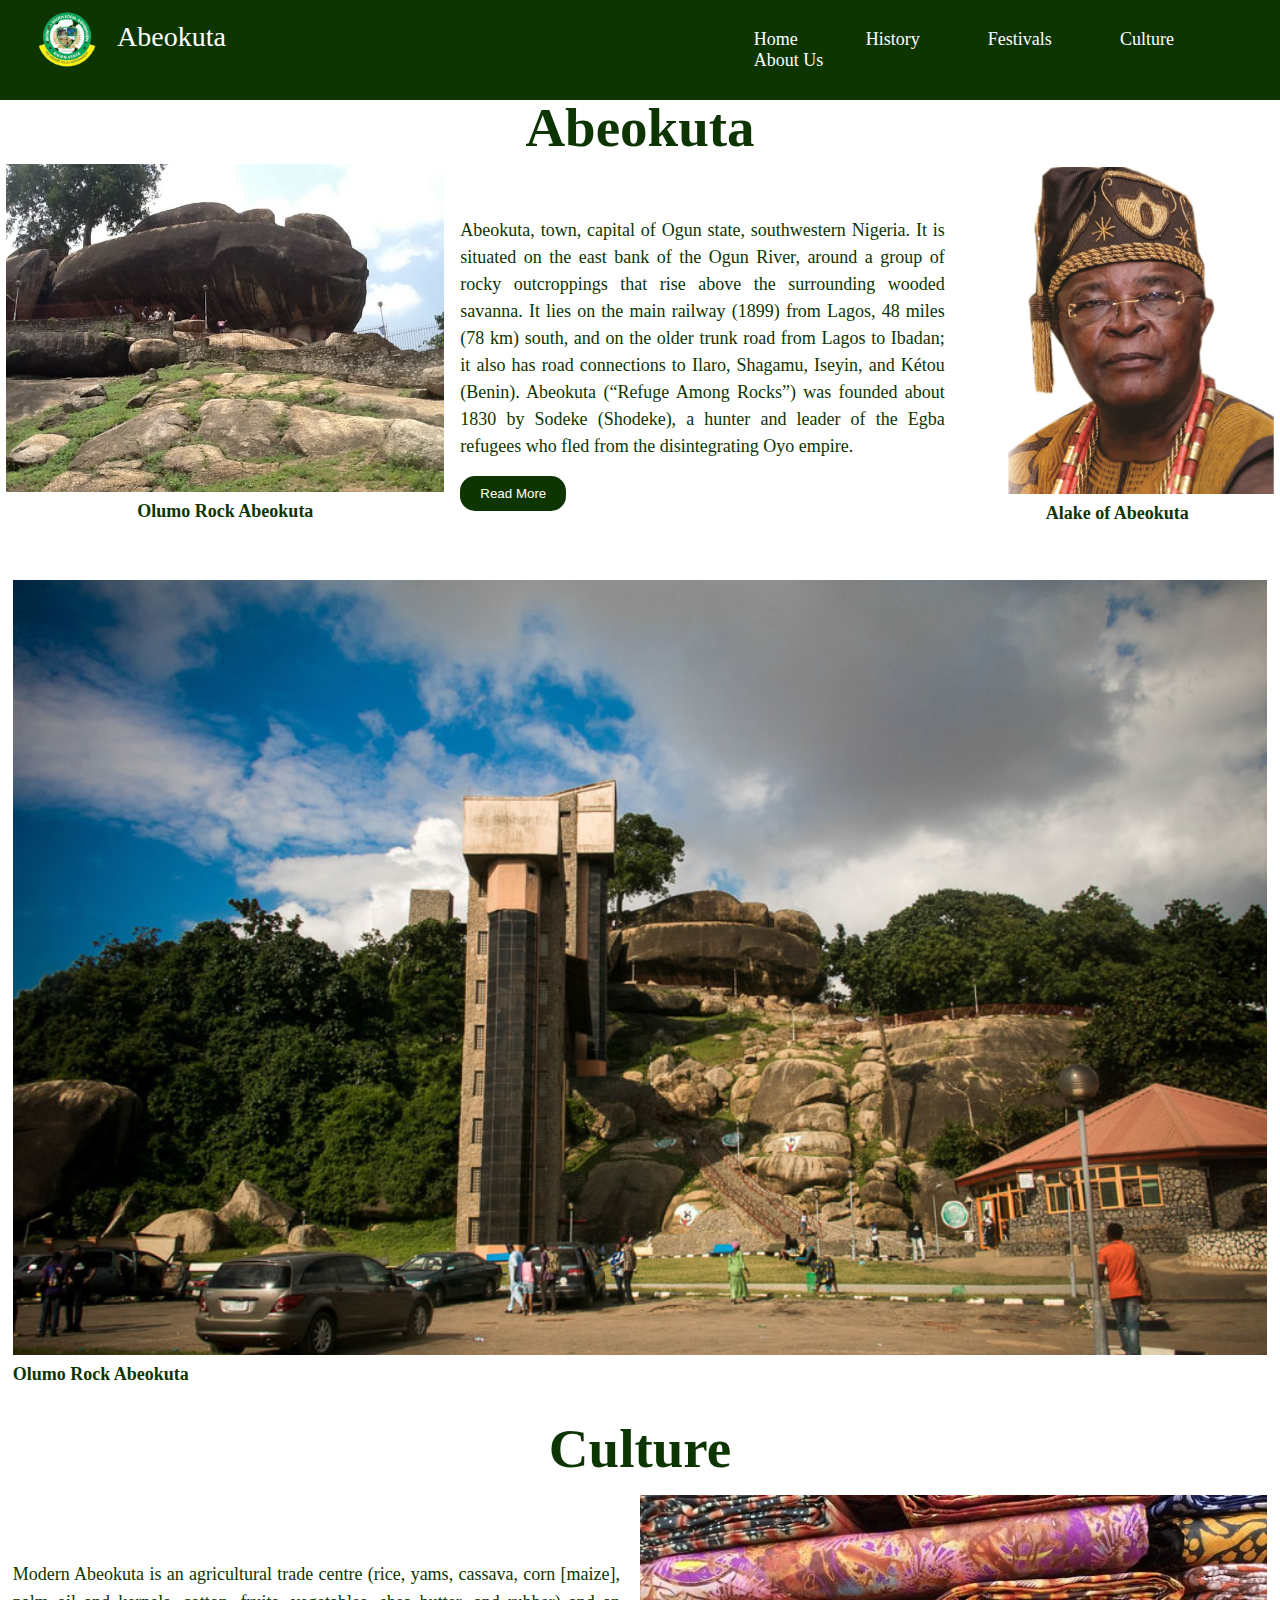
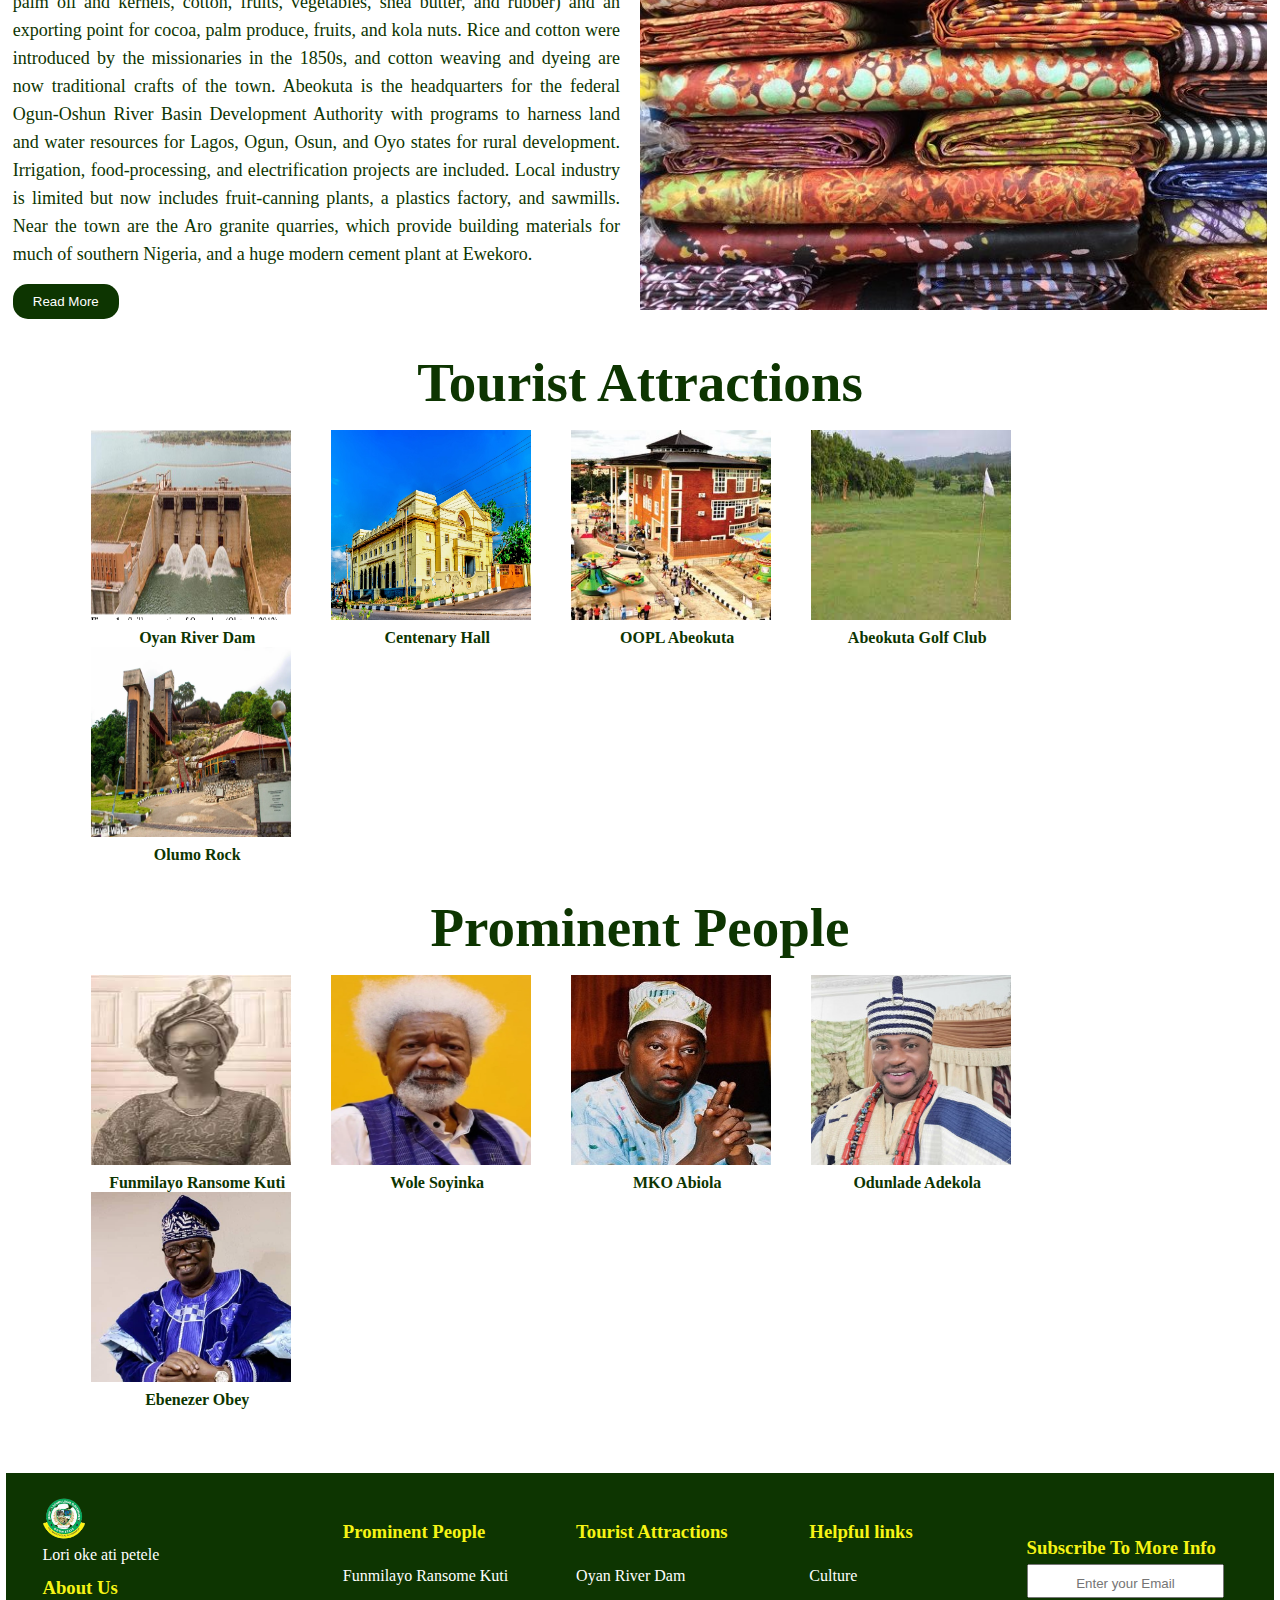
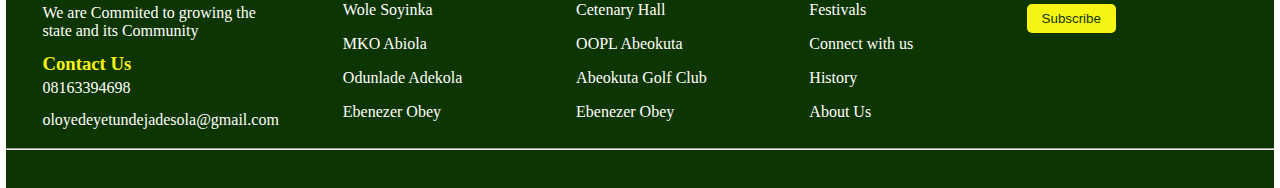
<file: index.html>
<!DOCTYPE html>
<html lang="en">
  <head>
    <meta charset="UTF-8" />
    <meta http-equiv="X-UA-Compatible" content="IE=edge" />
    <meta name="viewport" content="width=device-width, initial-scale=1.0" />
    <title>Abeokuta</title>
    <link rel="stylesheet" href="css/style.css" />
  </head>
  <body>
    <div class="container">
      <div class="header-cont">
        <section class="header">
          <div class="logo-cont">
            <img src="/Images/logo.png" alt="" class="logo" width="40%" />
          </div>
          <div class="logo-name-cont">
            <span class="logo-name">Abeokuta</span>
          </div>
          <div class="menu">
            <a href="#" class="nav-link">Home</a>
            <a href="./history.html" class="nav-link">History</a>
            <a href="./festivals.html" class="nav-link">Festivals</a>
            <a href="./culture.html" class="nav-link">Culture</a>
            <a href="./about.html" class="nav-link">About Us</a>
          </div>
        </section>
      </div>

      <div class="abk-text-cont"><p class="abk-text">Abeokuta</p></div>

      <section class="about-abk-img">
        <div class="img1-cont">
          <img src="./Images/olumo.jpg" alt="" class="img2" width="100%" />
          <p class="caption-text">Olumo Rock Abeokuta</p>
        </div>
        <div class="abt-abk-text">
          <p class="abt-abk">
            Abeokuta, town, capital of Ogun state, southwestern Nigeria. It is
            situated on the east bank of the Ogun River, around a group of rocky
            outcroppings that rise above the surrounding wooded savanna. It lies
            on the main railway (1899) from Lagos, 48 miles (78 km) south, and
            on the older trunk road from Lagos to Ibadan; it also has road
            connections to Ilaro, Shagamu, Iseyin, and Kétou (Benin). Abeokuta
            (“Refuge Among Rocks”) was founded about 1830 by Sodeke (Shodeke), a
            hunter and leader of the Egba refugees who fled from the
            disintegrating Oyo empire.
            <a href="./history.html"><button class="abk-btn">Read More</button></a>
          </p>
        </div>
        <div class="oba-img-cont">
          <img
            src="./Images/ALAKE-Of-Egbaland-1.jpg"
            alt=""
            class="oba-img"
            width="100%"
          />
          <p class="caption-text">Alake of Abeokuta</p>
        </div>
      </section>

      <section class="slider">
        <div class="img2-cont">
          <img src="/Images/olumo-rock-abeokuta.jpg" alt="" class="img2" />
          <p id="caption-text">Olumo Rock Abeokuta</p>
        </div>
      </section>

      <div class="heading">Culture</div>

      <section class="culture">
        <p class="culture-txt">
          Modern Abeokuta is an agricultural trade centre (rice, yams, cassava,
          corn [maize], palm oil and kernels, cotton, fruits, vegetables, shea
          butter, and rubber) and an exporting point for cocoa, palm produce,
          fruits, and kola nuts. Rice and cotton were introduced by the
          missionaries in the 1850s, and cotton weaving and dyeing are now
          traditional crafts of the town. Abeokuta is the headquarters for the
          federal Ogun-Oshun River Basin Development Authority with programs to
          harness land and water resources for Lagos, Ogun, Osun, and Oyo states
          for rural development. Irrigation, food-processing, and
          electrification projects are included. Local industry is limited but
          now includes fruit-canning plants, a plastics factory, and sawmills.
          Near the town are the Aro granite quarries, which provide building
          materials for much of southern Nigeria, and a huge modern cement plant
          at Ewekoro. <a href="./culture.html"><button class="abk-btn">Read More</button></a>
        </p>
        <div class="img3-cont">
          <img src="/Images/adire-650x430.jpg" alt="" class="img3" />
        </div>
      </section>

      <div class="heading">Tourist Attractions</div>

      <section class="tourist-attraction">
        <a href="#" class="l">
          <div class="img4">
            <span class="caption-fade">Oyan River Dam</span>
            <img
              src="/Images/3-Figure1-2.png"
              alt="oyan dam"
              width="200px"
              height="190px"
            />
            <span class="caption">Oyan River Dam</span>
          </div>
        </a>

        <a href="#"
          ><div class="img4">
            <span class="caption-fade">Centenary Hall</span>
            <img
              src="/Images/Centenary-Hall-visitnigerianow-1.jpg"
              alt="Centenary-Hall-"
              width="200px"
              height="190px"
            />
            <span class="caption">Centenary Hall</span>
          </div></a
        >
        <a href="#">
          <div class="img4">
            <span class="caption-fade">OOPL Abeokuta</span>
            <img
              src="/Images/OOPL-Rounders-Spot3-300x300.jpg"
              alt="OOPL"
              width="200px"
              height="190px"
            />
            <span class="caption">OOPL Abeokuta</span>
          </div>
        </a>
        <a href="#">
          <div class="img4">
            <span class="caption-fade">Abeokuta Golf Club</span>
            <img
              src="/Images/download (1).jpg"
              alt="golf club"
              width="200px"
              height="190px"
            />
            <span class="caption">Abeokuta Golf Club</span>
          </div>
        </a>
        <a href="#">
          <div class="img4">
            <span class="caption-fade">Olumo Rock</span>
            <img
              src="/Images/abk-10.jpg"
              alt="olumo-rock-abeokuta"
              width="200px"
              height="190px"
            />
            <span class="caption">Olumo Rock</span>
          </div>
        </a>
      </section>

      <div class="heading">Prominent People</div>

      <section class="prominent-people">
        <a href="#">
          <div class="img5">
            <span class="caption-fade">Funmilayo Ransome Kuti</span>
            <img
              src="/Images/funmilayo.jpg"
              alt="funmilayo"
              width="200px"
              height="190px"
            />
            <span class="caption">Funmilayo Ransome Kuti</span>
          </div>
        </a>
        <a href="#">
          <div class="img5">
            <span class="caption-fade">Wole Soyinka</span>
            <img
              src="/Images/wolesoyinka.jpg"
              alt="wole soyinka"
              width="200px"
              height="190px"
            />
            <span class="caption">Wole Soyinka</span>
          </div>
        </a>
        <a href="#">
          <div class="img5">
            <span class="caption-fade">MKO Abiola</span>
            <img
              src="/Images/mko.jpg"
              alt="mko abiola"
              width="200px"
              height="190px"
            />
            <span class="caption">MKO Abiola</span>
          </div>
        </a>
        <a href="#">
          <div class="img5">
            <span class="caption-fade">Odunlade Adekola</span>
            <img
              src="/Images/odunlade.jpg"
              alt="odunlade"
              width="200px"
              height="190px"
            />
            <span class="caption">Odunlade Adekola</span>
          </div>
        </a>
        <a href="#">
          <div class="img5">
            <span class="caption-fade">Ebenezer Obey</span>
            <img
              src="/Images/obey.jpg"
              alt="obey"
              width="200px"
              height="190px"
            />
            <span class="caption">Ebenezer Obey</span>
          </div>
        </a>
      </section>

      <section class="footer">
        <div class="footer-cont">
          <div class="section-1">
            <div class="footer-logo">
              <img src="./Images/logo.png" alt="abk-logo" width="100%" />
            </div>
            <p class="tagline">Lori oke ati petele</p>
            <div class="about-us-cont">
              <h3>About Us</h3>
              <p class="about-us-text">
                We are Commited to growing the state and its Community
              </p>
            </div>
            <div class="contact-us">
              <h3>Contact Us</h3>
              <p class="number">08163394698</p>
              <p class="email">oloyedeyetundejadesola@gmail.com</p>
            </div>
          </div>
          <div class="section-2">
            <h3>Prominent People</h3>
            <ul class="link-wrap">
              <li><a href="#">Funmilayo Ransome Kuti</a></li>
              <li><a href="#">Wole Soyinka</a></li>
              <li><a href="#">MKO Abiola</a></li>
              <li><a href="#">Odunlade Adekola</a></li>
              <li><a href="#">Ebenezer Obey</a></li>
            </ul>
          </div>
          <div class="section-3">
            <h3>Tourist Attractions</h3>
            <ul>
              <li><a href="#">Oyan River Dam</a></li>
              <li><a href="#">Cetenary Hall</a></li>
              <li><a href="#">OOPL Abeokuta</a></li>
              <li><a href="#">Abeokuta Golf Club</a></li>
              <li><a href="#">Ebenezer Obey</a></li>
            </ul>
          </div>
          <div class="section-4">
            <h3>Helpful links</h3>
            <ul>
              <li><a href="./culture.html">Culture</a></li>
              <li><a href="./festivals.html">Festivals</a></li>
              <li><a href="#">Connect with us</a></li>
              <li><a href="./history.html">History</a></li>
              <li><a href="./about.html">About Us</a></li>
            </ul>
          </div>
          <div class="section-5">
            <h3>Subscribe To More Info</h3>
            <input type="email" placeholder="Enter your Email" class="email" />
            <button class="subscribe-btn">Subscribe</button>
          </div>
        </div>
        <hr class="divider" />
      </section>
    </div>
  </body>
</html>
</file>
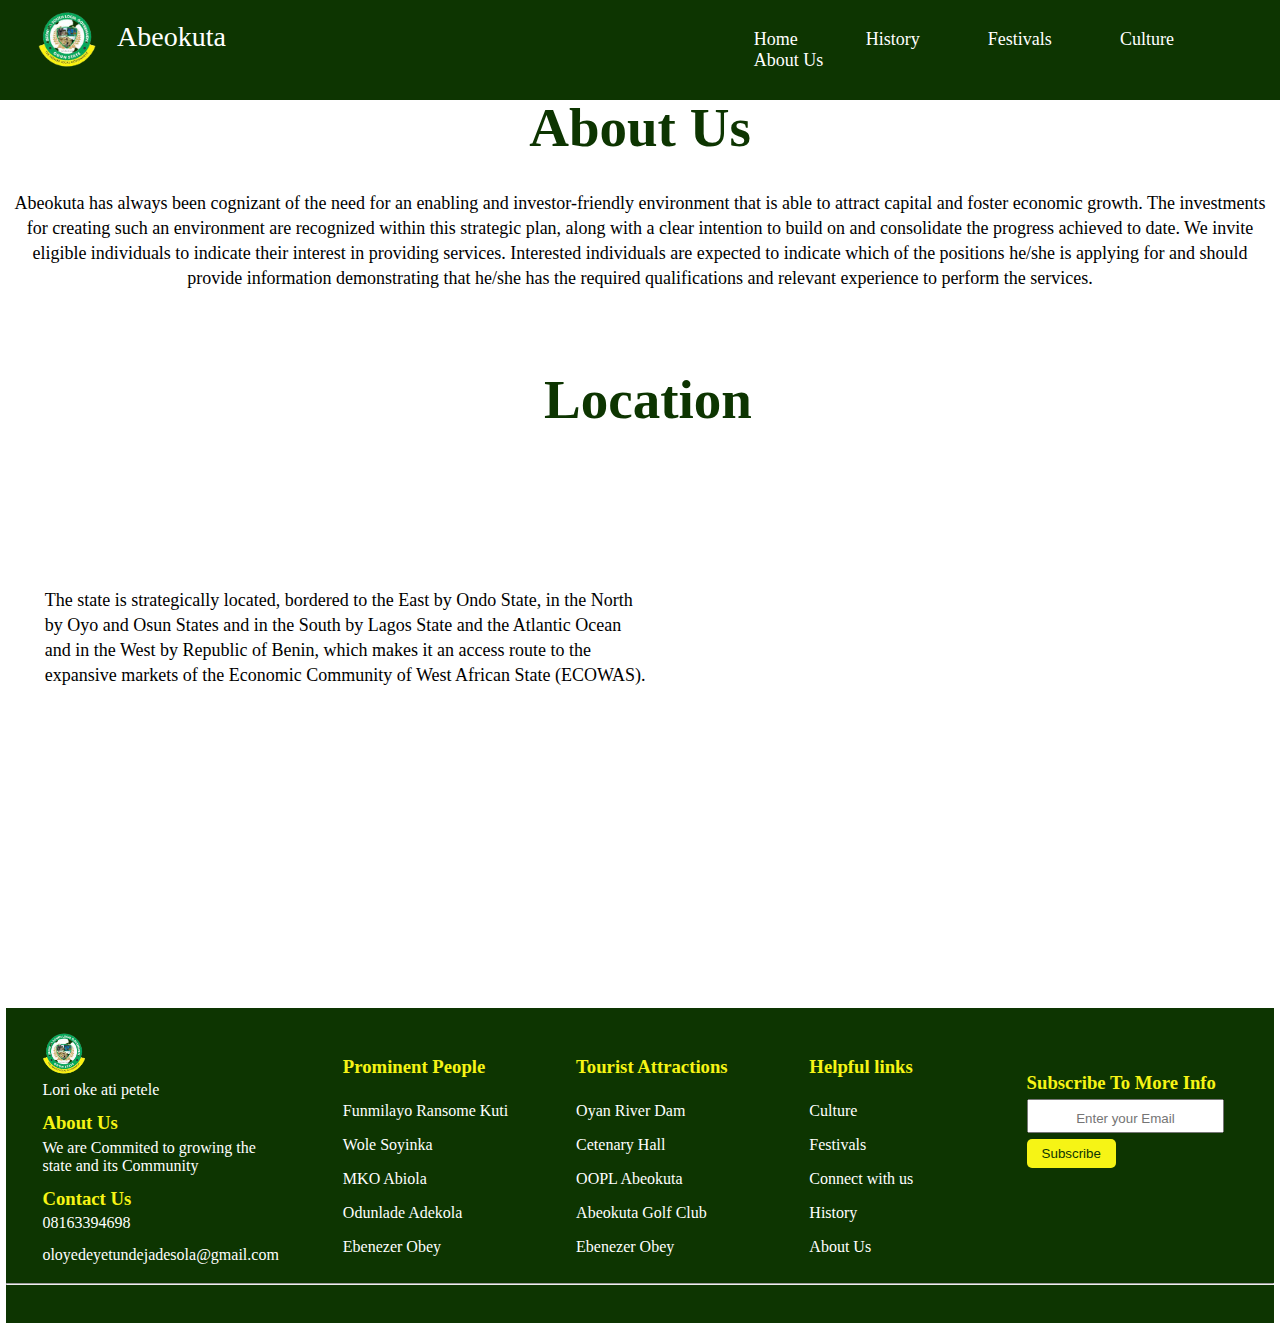
<file: about.html>
<!DOCTYPE html>
<html lang="en">
  <head>
    <meta charset="UTF-8" />
    <meta http-equiv="X-UA-Compatible" content="IE=edge" />
    <meta name="viewport" content="width=device-width, initial-scale=1.0" />
    <title>History of Abeokuta</title>
    <link rel="stylesheet" href="css/style.css" />
  </head>
  <body>
    <div class="container">
      <div class="header-cont">
        <section class="header">
          <div class="logo-cont">
            <img src="/Images/logo.png" alt="" class="logo" width="40%" />
          </div>
          <div class="logo-name-cont">
            <span class="logo-name">Abeokuta</span>
          </div>
          <div class="menu">
            <a href="./index.html" class="nav-link">Home</a>
            <a href="./history.html" class="nav-link">History</a>
            <a href="./festivals.html" class="nav-link">Festivals</a>
            <a href="./culture.html" class="nav-link">Culture</a>
            <a href="./about.html" class="nav-link">About Us</a>
          </div>
        </section>
      </div>
      <!--Culture-section -->
      <div class="abk-text-cont">
        <p class="abk-text">About Us</p>
      </div>

      <section class="about-us">
        <div class="about-wrap">
          <p class="about-article">
            Abeokuta has always been cognizant of the need for an enabling and
            investor-friendly environment that is able to attract capital and
            foster economic growth. The investments for creating such an
            environment are recognized within this strategic plan, along with a
            clear intention to build on and consolidate the progress achieved to
            date. We invite eligible individuals to indicate their interest in
            providing services. Interested individuals are expected to indicate
            which of the positions he/she is applying for and should provide
            information demonstrating that he/she has the required
            qualifications and relevant experience to perform the services.
          </p>
        </div>
        <div class="location">
          <div class="abk-text-cont">
        <p class="abk-text">Location</p>
      </div>
          <div class="location-wrap">
            <div class="write-up">
              <p class="location">
                The state is strategically located, bordered to the East by Ondo
                State, in the North by Oyo and Osun States and in the South by
                Lagos State and the Atlantic Ocean and in the West by Republic
                of Benin, which makes it an access route to the expansive
                markets of the Economic Community of West African State
                (ECOWAS).
              </p>
            </div>
            <div class="mapouter">
              <div class="gmap_canvas">
                <iframe
                  width="600"
                  height="500"
                  id="gmap_canvas"
                  src="https://maps.google.com/maps?q=abeokuta&t=&z=13&ie=UTF8&iwloc=&output=embed"
                  frameborder="0"
                  scrolling="no"
                  marginheight="0"
                  marginwidth="0"
                ></iframe
                ><a href="https://123movies-to.org">123movies</a><br /><style>
                  .mapouter {
                    position: relative;
                    text-align: right;
                    height: 500px;
                    width: 500px;
                  }</style
                ><a href="https://www.embedgooglemap.net"
                  >google maps embed generator</a
                ><style>
                  .gmap_canvas {
                    overflow: hidden;
                    background: none !important;
                    height: 500px;
                    width: 600px;
                  }
                </style>
              </div>
            </div>
          </div>
        </div>
      </section>

      <!-- Beginning of Footer -->
      <section class="footer">
        <div class="footer-cont">
          <div class="section-1">
            <div class="footer-logo">
              <img src="./Images/logo.png" alt="abk-logo" width="100%" />
            </div>
            <p class="tagline">Lori oke ati petele</p>
            <div class="about-us-cont">
              <h3>About Us</h3>
              <p class="about-us-text">
                We are Commited to growing the state and its Community
              </p>
            </div>
            <div class="contact-us">
              <h3>Contact Us</h3>
              <p class="number">08163394698</p>
              <p class="email">oloyedeyetundejadesola@gmail.com</p>
            </div>
          </div>
          <div class="section-2">
            <h3>Prominent People</h3>
            <ul class="link-wrap">
              <li><a href="#">Funmilayo Ransome Kuti</a></li>
              <li><a href="#">Wole Soyinka</a></li>
              <li><a href="#">MKO Abiola</a></li>
              <li><a href="#">Odunlade Adekola</a></li>
              <li><a href="#">Ebenezer Obey</a></li>
            </ul>
          </div>
          <div class="section-3">
            <h3>Tourist Attractions</h3>
            <ul>
              <li><a href="#">Oyan River Dam</a></li>
              <li><a href="#">Cetenary Hall</a></li>
              <li><a href="#">OOPL Abeokuta</a></li>
              <li><a href="#">Abeokuta Golf Club</a></li>
              <li><a href="#">Ebenezer Obey</a></li>
            </ul>
          </div>
          <div class="section-4">
            <h3>Helpful links</h3>
            <ul>
              <li><a href="./culture.html">Culture</a></li>
              <li><a href="./festivals.html">Festivals</a></li>
              <li><a href="#">Connect with us</a></li>
              <li><a href="./history.html">History</a></li>
              <li><a href="./about.html">About Us</a></li>
            </ul>
          </div>
          <div class="section-5">
            <h3>Subscribe To More Info</h3>
            <input type="email" placeholder="Enter your Email" class="email" />
            <button class="subscribe-btn">Subscribe</button>
          </div>
        </div>
        <hr class="divider" />
      </section>
    </div>
  </body>
</html>
</file>
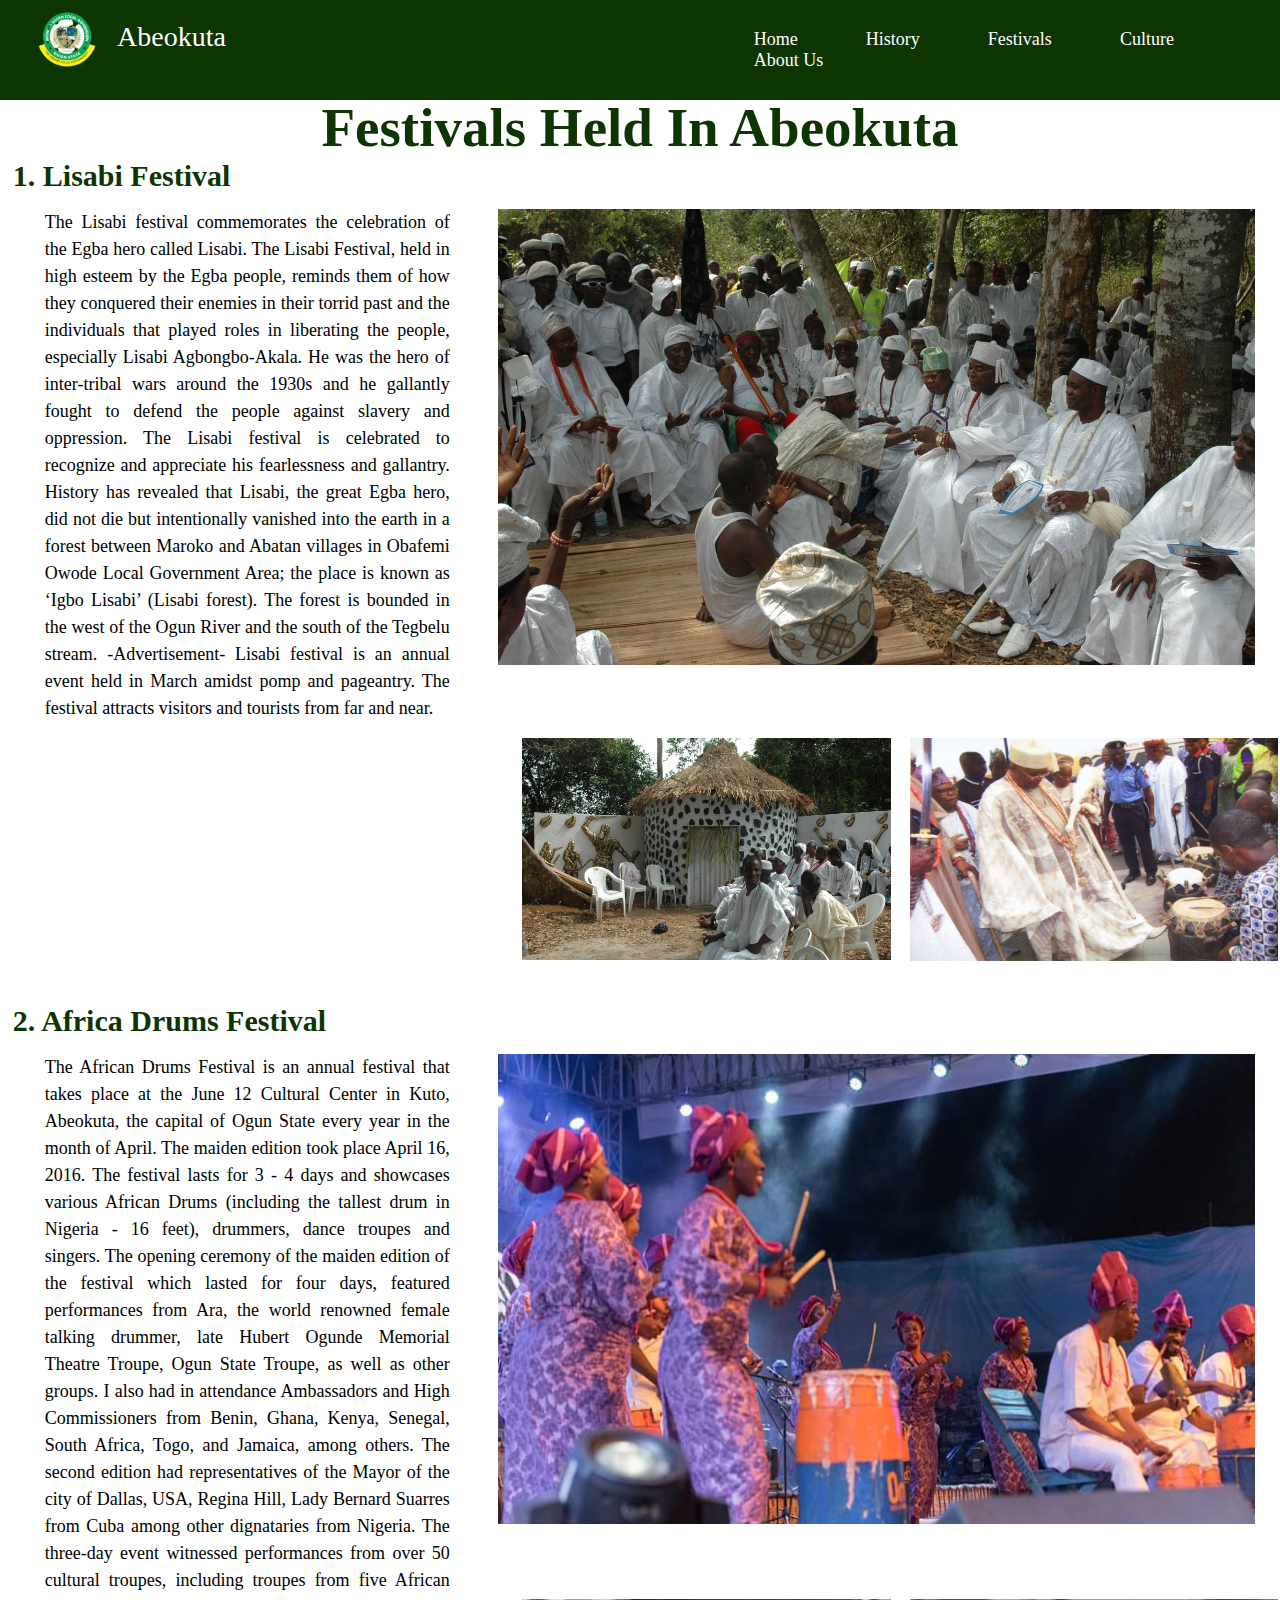
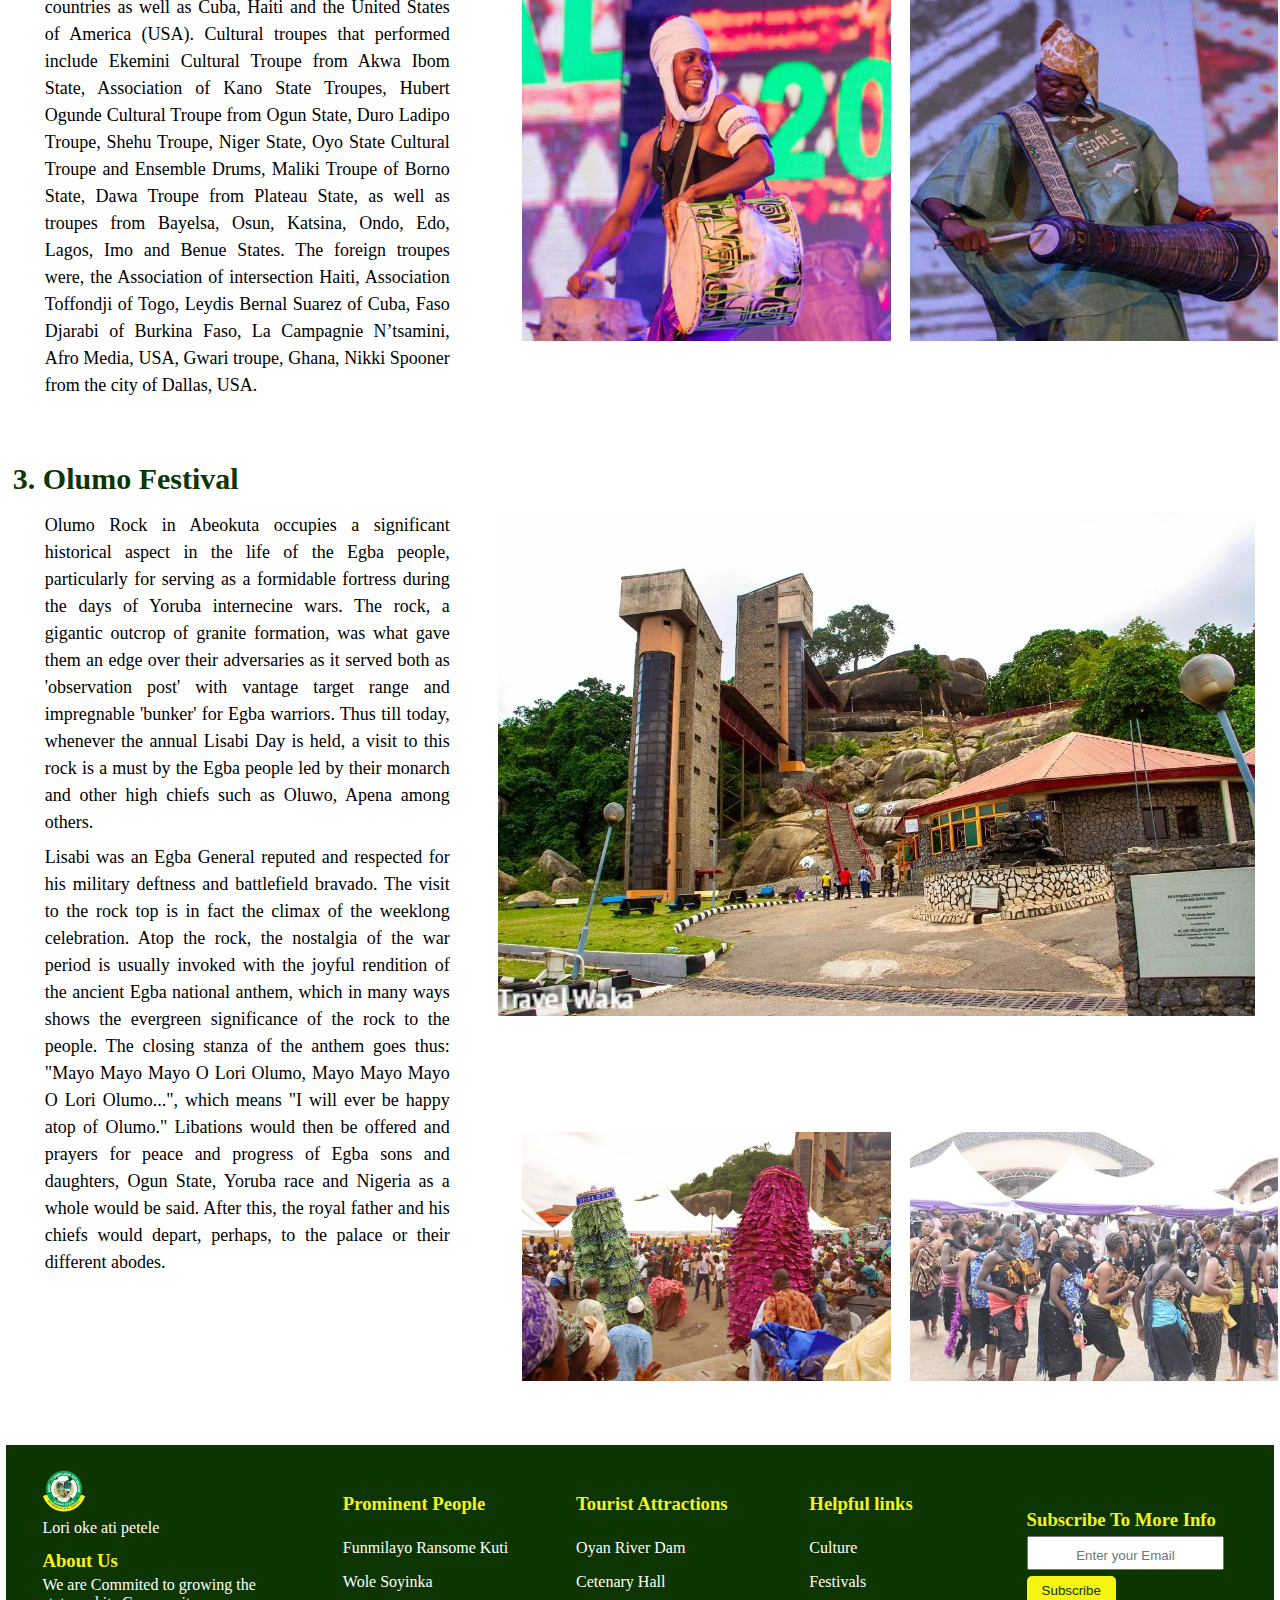
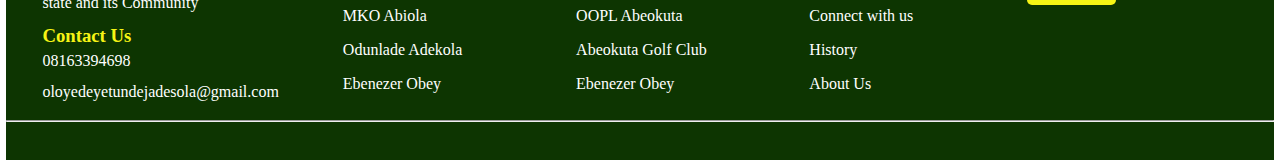
<file: festivals.html>
<!DOCTYPE html>
<html lang="en">
  <head>
    <meta charset="UTF-8" />
    <meta http-equiv="X-UA-Compatible" content="IE=edge" />
    <meta name="viewport" content="width=device-width, initial-scale=1.0" />
    <title>History of Abeokuta</title>
    <link rel="stylesheet" href="css/style.css" />
  </head>
  <body>
    <div class="container">
      <div class="header-cont">
        <section class="header">
          <div class="logo-cont">
            <img src="/Images/logo.png" alt="" class="logo" width="40%" />
          </div>
          <div class="logo-name-cont">
            <span class="logo-name">Abeokuta</span>
          </div>
          <div class="menu">
            <a href="./index.html" class="nav-link">Home</a>
            <a href="./history.html" class="nav-link">History</a>
            <a href="./festivals.html" class="nav-link">Festivals</a>
            <a href="./culture.html" class="nav-link">Culture</a>
            <a href="#" class="nav-link">About Us</a>
          </div>
        </section>
      </div>
      <!-- article section -->
      <div class="abk-text-cont">
        <p class="abk-text">Festivals Held In Abeokuta</p>
      </div>

      <section class="festival-article">
        <p class="list-heading">1. Lisabi Festival</p>
        <div class="article-cont">
          <div class="festival-article-cont">
            The Lisabi festival commemorates the celebration of the Egba hero
            called Lisabi. The Lisabi Festival, held in high esteem by the Egba
            people, reminds them of how they conquered their enemies in their
            torrid past and the individuals that played roles in liberating the
            people, especially Lisabi Agbongbo-Akala. He was the hero of
            inter-tribal wars around the 1930s and he gallantly fought to defend
            the people against slavery and oppression. The Lisabi festival is
            celebrated to recognize and appreciate his fearlessness and
            gallantry. History has revealed that Lisabi, the great Egba hero,
            did not die but intentionally vanished into the earth in a forest
            between Maroko and Abatan villages in Obafemi Owode Local Government
            Area; the place is known as ‘Igbo Lisabi’ (Lisabi forest). The
            forest is bounded in the west of the Ogun River and the south of the
            Tegbelu stream. -Advertisement- Lisabi festival is an annual event
            held in March amidst pomp and pageantry. The festival attracts
            visitors and tourists from far and near.
          </div>
          <div class="festival-img">
            <img src="./Images/lisabi-day.jpg" alt="lisabi-day" width="100%" />
          </div>
        </div>
        <div class="festival-img-cont">
          <div class="festival-img2">
            <img src="./Images/lisabi-day1.jpg" alt="" width="100%" />
          </div>
          <div class="festival-img3">
            <img src="./Images/lisabi0.jpg" alt="" width="100%" height="84%;" />
          </div>
        </div>

        <p class="list-heading">2. Africa Drums Festival</p>
        <div class="article-cont">
          <div class="festival-article-cont">
            The African Drums Festival is an annual festival that takes place at
            the June 12 Cultural Center in Kuto, Abeokuta, the capital of Ogun
            State every year in the month of April. The maiden edition took
            place April 16, 2016. The festival lasts for 3 - 4 days and
            showcases various African Drums (including the tallest drum in
            Nigeria - 16 feet), drummers, dance troupes and singers. The opening
            ceremony of the maiden edition of the festival which lasted for four
            days, featured performances from Ara, the world renowned female
            talking drummer, late Hubert Ogunde Memorial Theatre Troupe, Ogun
            State Troupe, as well as other groups. I also had in attendance
            Ambassadors and High Commissioners from Benin, Ghana, Kenya,
            Senegal, South Africa, Togo, and Jamaica, among others. The second
            edition had representatives of the Mayor of the city of Dallas, USA,
            Regina Hill, Lady Bernard Suarres from Cuba among other dignataries
            from Nigeria. The three-day event witnessed performances from over
            50 cultural troupes, including troupes from five African countries
            as well as Cuba, Haiti and the United States of America (USA).
            Cultural troupes that performed include Ekemini Cultural Troupe from
            Akwa Ibom State, Association of Kano State Troupes, Hubert Ogunde
            Cultural Troupe from Ogun State, Duro Ladipo Troupe, Shehu Troupe,
            Niger State, Oyo State Cultural Troupe and Ensemble Drums, Maliki
            Troupe of Borno State, Dawa Troupe from Plateau State, as well as
            troupes from Bayelsa, Osun, Katsina, Ondo, Edo, Lagos, Imo and Benue
            States. The foreign troupes were, the Association of intersection
            Haiti, Association Toffondji of Togo, Leydis Bernal Suarez of Cuba,
            Faso Djarabi of Burkina Faso, La Campagnie N’tsamini, Afro Media,
            USA, Gwari troupe, Ghana, Nikki Spooner from the city of Dallas,
            USA.
          </div>
          <div class="festival-img">
            <img
              src="./Images/africa_drum.jpg"
              alt="lisabi-day"
              width="100%"
              height="470px"
            />
          </div>
        </div>
        <div class="festival-img-cont" style="margin-top: -25rem">
          <div class="festival-img2">
            <img
              src="./Images/africa_drum2.jpg"
              alt=""
              width="100%"
              height="74%;"
            />
          </div>
          <div class="festival-img3">
            <img
              src="./Images/africa_drum3.jpg"
              alt=""
              width="100%"
              height="74%;"
            />
          </div>
        </div>

        <p class="list-heading">3. Olumo Festival</p>
        <div class="article-cont">
          <div class="festival-article-cont">
            Olumo Rock in Abeokuta occupies a significant historical aspect in
            the life of the Egba people, particularly for serving as a
            formidable fortress during the days of Yoruba internecine wars. The
            rock, a gigantic outcrop of granite formation, was what gave them an
            edge over their adversaries as it served both as 'observation post'
            with vantage target range and impregnable 'bunker' for Egba
            warriors. Thus till today, whenever the annual Lisabi Day is held, a
            visit to this rock is a must by the Egba people led by their monarch
            and other high chiefs such as Oluwo, Apena among others.
            <p class="lisabi">
              Lisabi was an Egba General reputed and respected for his military
              deftness and battlefield bravado. The visit to the rock top is in
              fact the climax of the weeklong celebration. Atop the rock, the
              nostalgia of the war period is usually invoked with the joyful
              rendition of the ancient Egba national anthem, which in many ways
              shows the evergreen significance of the rock to the people. The
              closing stanza of the anthem goes thus: "Mayo Mayo Mayo O Lori
              Olumo, Mayo Mayo Mayo O Lori Olumo...", which means "I will ever
              be happy atop of Olumo." Libations would then be offered and
              prayers for peace and progress of Egba sons and daughters, Ogun
              State, Yoruba race and Nigeria as a whole would be said. After
              this, the royal father and his chiefs would depart, perhaps, to
              the palace or their different abodes.
            </p>
          </div>
          <div class="festival-img">
            <img src="./Images/abk-10.jpg" alt="lisabi-day" width="100%" />
          </div>
        </div>
        <div class="festival-img-cont" style="margin-top: -9rem;">
          <div class="festival-img2">
            <img
              src="./Images/lis.webp"
              alt=""
              width="100%"
              height="100%;"
            />
          </div>
          <div class="festival-img3">
            <img
              src="./Images/olumo-1.jpg"
              alt=""
              width="100%"
              height="100%;"
            />
          </div>
        </div>
      </section>

      <!-- Beginning of Footer -->
      <section class="footer">
        <div class="footer-cont">
          <div class="section-1">
            <div class="footer-logo">
              <img src="./Images/logo.png" alt="abk-logo" width="100%" />
            </div>
            <p class="tagline">Lori oke ati petele</p>
            <div class="about-us-cont">
              <h3>About Us</h3>
              <p class="about-us-text">
                We are Commited to growing the state and its Community
              </p>
            </div>
            <div class="contact-us">
              <h3>Contact Us</h3>
              <p class="number">08163394698</p>
              <p class="email">oloyedeyetundejadesola@gmail.com</p>
            </div>
          </div>
          <div class="section-2">
            <h3>Prominent People</h3>
            <ul class="link-wrap">
              <li><a href="#">Funmilayo Ransome Kuti</a></li>
              <li><a href="#">Wole Soyinka</a></li>
              <li><a href="#">MKO Abiola</a></li>
              <li><a href="#">Odunlade Adekola</a></li>
              <li><a href="#">Ebenezer Obey</a></li>
            </ul>
          </div>
          <div class="section-3">
            <h3>Tourist Attractions</h3>
            <ul>
              <li><a href="#">Oyan River Dam</a></li>
              <li><a href="#">Cetenary Hall</a></li>
              <li><a href="#">OOPL Abeokuta</a></li>
              <li><a href="#">Abeokuta Golf Club</a></li>
              <li><a href="#">Ebenezer Obey</a></li>
            </ul>
          </div>
          <div class="section-4">
            <h3>Helpful links</h3>
            <ul>
              <li><a href="./culture.html">Culture</a></li>
              <li><a href="./festivals.html">Festivals</a></li>
              <li><a href="#">Connect with us</a></li>
              <li><a href="./history.html">History</a></li>
              <li><a href="./about.html">About Us</a></li>
            </ul>
          </div>
          <div class="section-5">
            <h3>Subscribe To More Info</h3>
            <input type="email" placeholder="Enter your Email" class="email" />
            <button class="subscribe-btn">Subscribe</button>
          </div>
        </div>
        <hr class="divider" />
      </section>
    </div>
  </body>
</html>
</file>
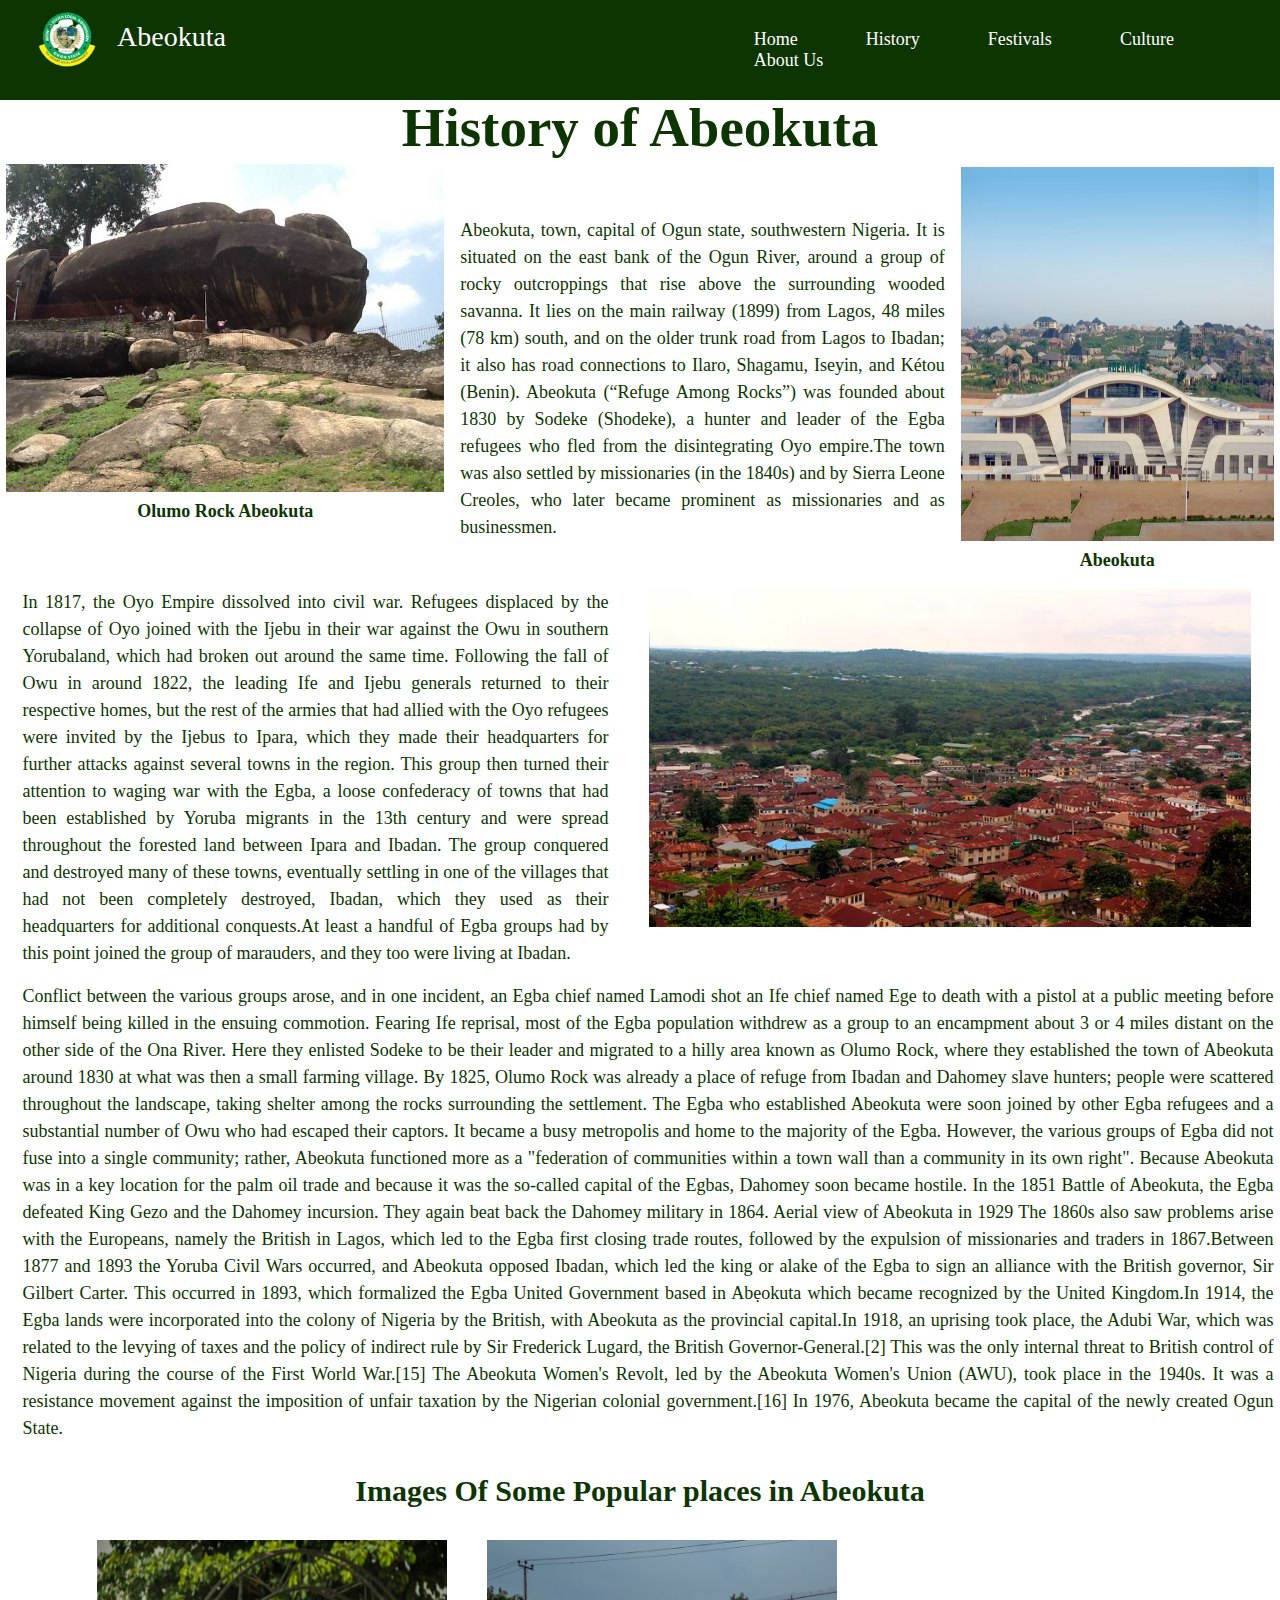
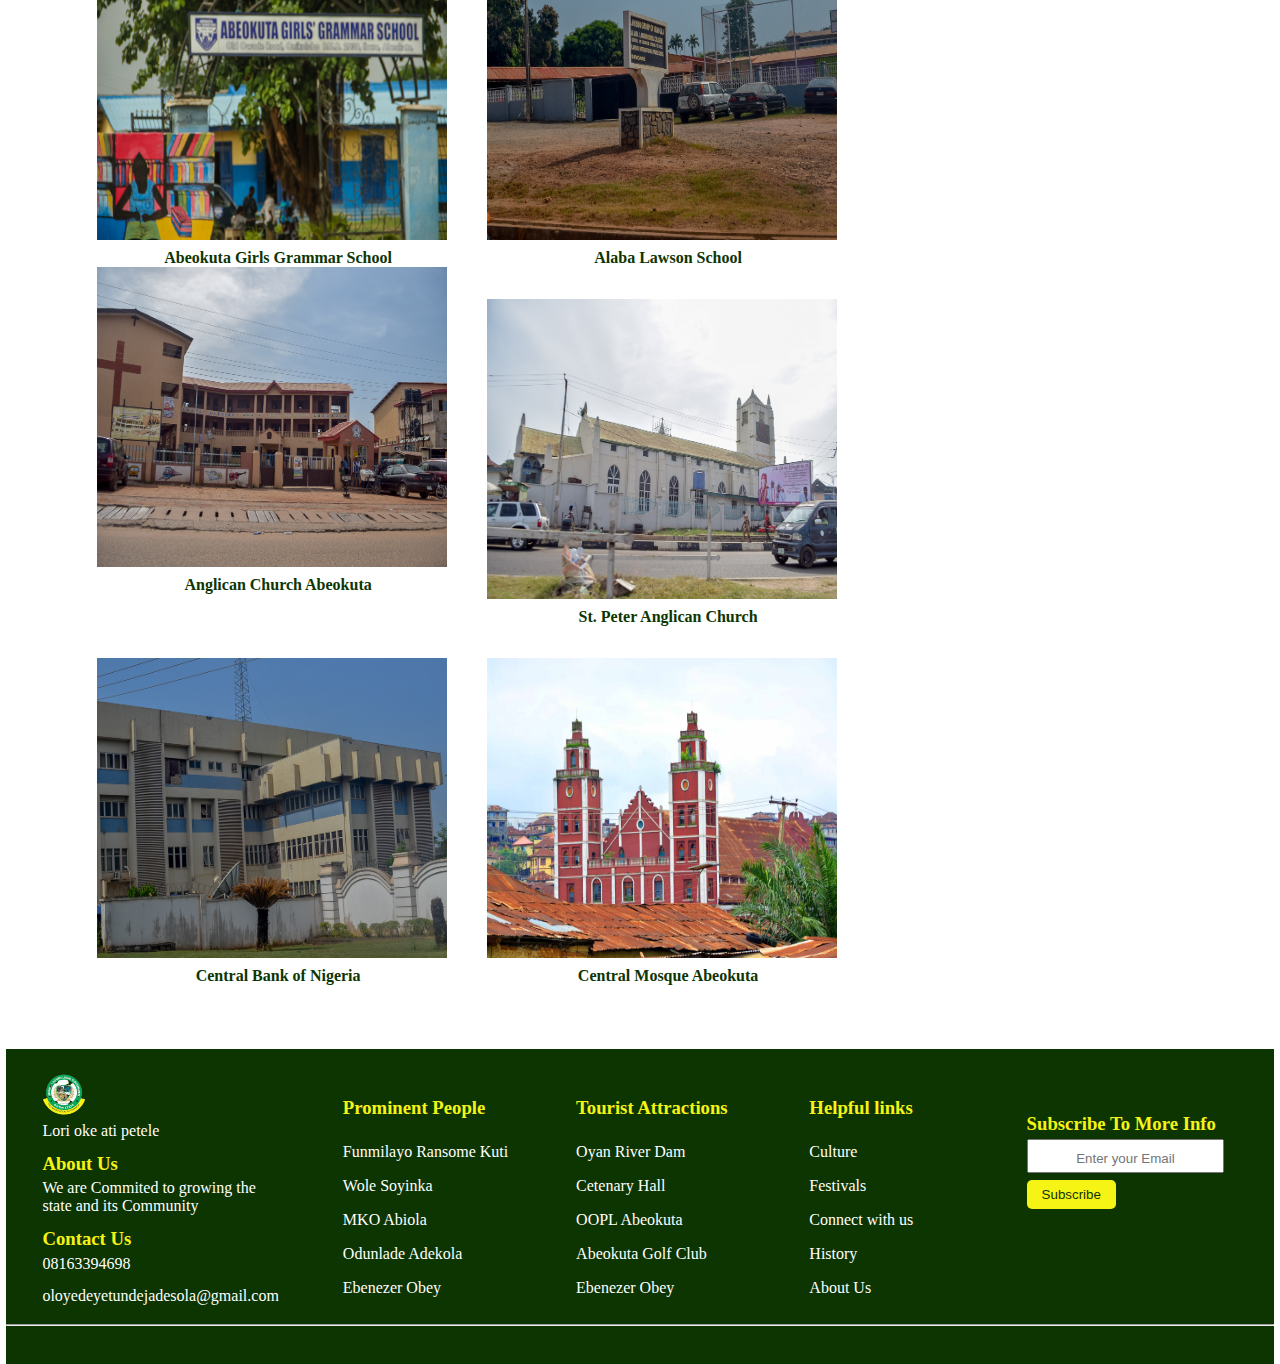
<file: history.html>
<!DOCTYPE html>
<html lang="en">
  <head>
    <meta charset="UTF-8" />
    <meta http-equiv="X-UA-Compatible" content="IE=edge" />
    <meta name="viewport" content="width=device-width, initial-scale=1.0" />
    <title>History of Abeokuta</title>
    <link rel="stylesheet" href="css/style.css" />
  </head>
  <body>
    <div class="container">
      <div class="header-cont">
        <section class="header">
          <div class="logo-cont">
            <img src="/Images/logo.png" alt="" class="logo" width="40%" />
          </div>
          <div class="logo-name-cont">
            <span class="logo-name">Abeokuta</span>
          </div>
          <div class="menu">
            <a href="./index.html" class="nav-link">Home</a>
            <a href="./history.html" class="nav-link">History</a>
            <a href="./festivals.html" class="nav-link">Festivals</a>
            <a href="./culture.html" class="nav-link">Culture</a>
            <a href="./about.html" class="nav-link">About Us</a>
          </div>
        </section>
      </div>

      <div class="abk-text-cont">
        <p class="abk-text">History of Abeokuta</p>
      </div>

      <section class="about-abk-img">
        <div class="img1-cont">
          <img src="./Images/olumo.jpg" alt="" class="img2" width="100%" />
          <p class="caption-text">Olumo Rock Abeokuta</p>
        </div>
        <div class="abt-abk-text">
          <p class="abt-abk">
            Abeokuta, town, capital of Ogun state, southwestern Nigeria. It is
            situated on the east bank of the Ogun River, around a group of rocky
            outcroppings that rise above the surrounding wooded savanna. It lies
            on the main railway (1899) from Lagos, 48 miles (78 km) south, and
            on the older trunk road from Lagos to Ibadan; it also has road
            connections to Ilaro, Shagamu, Iseyin, and Kétou (Benin). Abeokuta
            (“Refuge Among Rocks”) was founded about 1830 by Sodeke (Shodeke), a
            hunter and leader of the Egba refugees who fled from the
            disintegrating Oyo empire.The town was also settled by missionaries
            (in the 1840s) and by Sierra Leone Creoles, who later became
            prominent as missionaries and as businessmen.
          </p>
        </div>
        <div class="oba-img-cont">
          <img
            src="./Images/Abeokuta220522 (3).jpg"
            alt=""
            class="oba-img"
            width="100%" height="100%"
          />
          <p class="caption-text"> Abeokuta</p>
        </div>
      </section>
      <section class="article">
        <div class="article-cont">
          <div class="story1">
            <p class="abt-abk">
              In 1817, the Oyo Empire dissolved into civil war. Refugees
              displaced by the collapse of Oyo joined with the Ijebu in their
              war against the Owu in southern Yorubaland, which had broken out
              around the same time. Following the fall of Owu in around 1822,
              the leading Ife and Ijebu generals returned to their respective
              homes, but the rest of the armies that had allied with the Oyo
              refugees were invited by the Ijebus to Ipara, which they made
              their headquarters for further attacks against several towns in
              the region. This group then turned their attention to waging war
              with the Egba, a loose confederacy of towns that had been
              established by Yoruba migrants in the 13th century and were spread
              throughout the forested land between Ipara and Ibadan. The group
              conquered and destroyed many of these towns, eventually settling
              in one of the villages that had not been completely destroyed,
              Ibadan, which they used as their headquarters for additional
              conquests.At least a handful of Egba groups had by this point
              joined the group of marauders, and they too were living at Ibadan.
            </p>
          </div>
          <div class="abkimg1">
            <img src="./Images/Abeokuta-Nigeria.jpg" alt="abk" width="100%" />
          </div>
        </div>
        <p class="abt-abk" style="padding-top: 1rem">
          Conflict between the various groups arose, and in one incident, an
          Egba chief named Lamodi shot an Ife chief named Ege to death with a
          pistol at a public meeting before himself being killed in the ensuing
          commotion. Fearing Ife reprisal, most of the Egba population withdrew
          as a group to an encampment about 3 or 4 miles distant on the other
          side of the Ona River. Here they enlisted Sodeke to be their leader
          and migrated to a hilly area known as Olumo Rock, where they
          established the town of Abeokuta around 1830 at what was then a small
          farming village. By 1825, Olumo Rock was already a place of refuge
          from Ibadan and Dahomey slave hunters; people were scattered
          throughout the landscape, taking shelter among the rocks surrounding
          the settlement. The Egba who established Abeokuta were soon joined by
          other Egba refugees and a substantial number of Owu who had escaped
          their captors. It became a busy metropolis and home to the majority of
          the Egba. However, the various groups of Egba did not fuse into a
          single community; rather, Abeokuta functioned more as a "federation of
          communities within a town wall than a community in its own right".
          Because Abeokuta was in a key location for the palm oil trade and
          because it was the so-called capital of the Egbas, Dahomey soon became
          hostile. In the 1851 Battle of Abeokuta, the Egba defeated King Gezo
          and the Dahomey incursion. They again beat back the Dahomey military
          in 1864. Aerial view of Abeokuta in 1929 The 1860s also saw problems
          arise with the Europeans, namely the British in Lagos, which led to
          the Egba first closing trade routes, followed by the expulsion of
          missionaries and traders in 1867.Between 1877 and 1893 the Yoruba
          Civil Wars occurred, and Abeokuta opposed Ibadan, which led the king
          or alake of the Egba to sign an alliance with the British governor,
          Sir Gilbert Carter. This occurred in 1893, which formalized the Egba
          United Government based in Abẹokuta which became recognized by the
          United Kingdom.In 1914, the Egba lands were incorporated into the
          colony of Nigeria by the British, with Abeokuta as the provincial
          capital.In 1918, an uprising took place, the Adubi War, which was
          related to the levying of taxes and the policy of indirect rule by Sir
          Frederick Lugard, the British Governor-General.[2] This was the only
          internal threat to British control of Nigeria during the course of the
          First World War.[15] The Abeokuta Women's Revolt, led by the Abeokuta
          Women's Union (AWU), took place in the 1940s. It was a resistance
          movement against the imposition of unfair taxation by the Nigerian
          colonial government.[16] In 1976, Abeokuta became the capital of the
          newly created Ogun State.
        </p>
      </section>
      <section class="gallery-section">
        <div class="abk-heading-cont">
          <p class="abk-heading">Images Of Some Popular places in Abeokuta</p>
        </div>
        <div class="gallery-cont">
          <div class="img4">
            <img
              src="./Images/Abeokuta_Girls_Grammer_School,_Onikolobo,_Abeokuta,_Ogun_state.jpg"
              alt="Abeokuta_Girls_Grammer_School"
              width="350px"
              height="300px"
            />
            <span class="caption">Abeokuta Girls Grammar School</span>
          </div>
          <div class="img4">
            <img
              src="./Images/Alaba_Lawson_School,_Abeokuta.jpg"
              alt="Alaba_Lawson_School"
              width="350px"
              height="300px"
            />
            <span class="caption">Alaba Lawson School</span>
          </div>
          <div class="img4">
            <img
              src="./Images/Anglican_church,_Abeokuta.jpg"
              alt="Anglican_church"
              width="350px"
              height="300px"
            />
            <span class="caption">Anglican Church Abeokuta</span>
          </div>
          <div class="img4" style="margin-top: 2rem">
            <img
              src="./Images/Cathedral_of_St._Peter_Anglican_church,_Abeokuta2.jpg"
              alt="St._Peter_Anglican_church"
              width="350px"
              height="300px"
            />
            <span class="caption">St. Peter Anglican Church</span>
          </div>
          <div class="img4" style="margin-top: 2rem">
            <img
              src="./Images/Central_Bank_of_Nigeria,_Abeokuta.jpg"
              alt="Central_Bank_of_Nigeria"
              width="350px"
              height="300px"
            />
            <span class="caption">Central Bank of Nigeria</span>
          </div>
          <div class="img4" style="margin-top: 2rem">
            <img
              src="./Images/Central_Mosque_Abeokuta.jpg"
              alt="Central_Mosque_Abeokuta"
              width="350px"
              height="300px"
            />
            <span class="caption">Central Mosque Abeokuta</span>
          </div>
        </div>
      </section>

      <!-- Beginning of Footer -->
      <section class="footer">
        <div class="footer-cont">
          <div class="section-1">
            <div class="footer-logo">
              <img src="./Images/logo.png" alt="abk-logo" width="100%" />
            </div>
            <p class="tagline">Lori oke ati petele</p>
            <div class="about-us-cont">
              <h3>About Us</h3>
              <p class="about-us-text">
                We are Commited to growing the state and its Community
              </p>
            </div>
            <div class="contact-us">
              <h3>Contact Us</h3>
              <p class="number">08163394698</p>
              <p class="email">oloyedeyetundejadesola@gmail.com</p>
            </div>
          </div>
          <div class="section-2">
            <h3>Prominent People</h3>
            <ul class="link-wrap">
              <li><a href="#">Funmilayo Ransome Kuti</a></li>
              <li><a href="#">Wole Soyinka</a></li>
              <li><a href="#">MKO Abiola</a></li>
              <li><a href="#">Odunlade Adekola</a></li>
              <li><a href="#">Ebenezer Obey</a></li>
            </ul>
          </div>
          <div class="section-3">
            <h3>Tourist Attractions</h3>
            <ul>
              <li><a href="#">Oyan River Dam</a></li>
              <li><a href="#">Cetenary Hall</a></li>
              <li><a href="#">OOPL Abeokuta</a></li>
              <li><a href="#">Abeokuta Golf Club</a></li>
              <li><a href="#">Ebenezer Obey</a></li>
            </ul>
          </div>
          <div class="section-4">
            <h3>Helpful links</h3>
            <ul>
              <li><a href="./culture.html">Culture</a></li>
              <li><a href="./festivals.html">Festivals</a></li>
              <li><a href="#">Connect with us</a></li>
              <li><a href="./history.html">History</a></li>
              <li><a href="./about.html">About Us</a></li>
            </ul>
          </div>
          <div class="section-5">
            <h3>Subscribe To More Info</h3>
            <input type="email" placeholder="Enter your Email" class="email" />
            <button class="subscribe-btn">Subscribe</button>
          </div>
        </div>
        <hr class="divider" />
      </section>
    </div>
  </body>
</html>
</file>
<file: css/style.css>
* {
  margin: 0;
  padding: 0;
  box-sizing: border-box;
}
.container {
  min-height: 100vh;
  position: relative;
  overflow: hidden;
}
.header-cont {
  position: fixed;
  width: 100%;
  top: 0;
  z-index: 100;
}
.header {
  display: flex;
  background-color: #0d3501;
  padding-top: 0.5rem;
  padding: 1.8rem 1rem;
}
.logo-cont {
  width: 20%;
  position: absolute;
  top: 0.3rem;
}
.logo-name-cont {
  display: inline-block;
  margin-top: -0.5rem;
  margin-left: 5px;
}
.logo-name {
  color: white;
  padding-left: 6rem;
  font-size: 28px;
}
.menu {
  margin-left: 29rem;
}
a {
  text-decoration: none;
}
.nav-link {
  padding-left: 4rem;
  color: white;
  font-size: 18px;
}
.nav-link:hover {
  color: #f6f415;
  font-size: 20px;
}

.abk-text-cont {
  margin-top: 6rem;
  text-align: center;
}
.abk-text {
  color: #0d3501;
  font-size: 55px;
  font-weight: bold;
}
.about-abk-img {
  width: 99%;
  margin: auto;
  margin-top: 2.3rem;
  display: flex;
}
.img1-cont {
  width: 35%;
  height: 40vh;
  margin-top: -2rem;
}
.img1 {
  margin-top: 1rem;
}
.abt-abk-text {
  width: 40%;
  margin-top: 1.3rem;
}
.abt-abk {
  margin-left: 1rem;
  font-size: 18px;
  line-height: 27px;
  color: #0d3501;
  text-align: justify;
}
.abk-btn {
  background-color: #0d3501;
  color: white;
  border: none;
  padding: 10px 20px;
  margin-top: 1rem;
  border-radius: 15px;
  display: block;
}
.abk-btn:hover {
  color: #f6f415;
  cursor: pointer;
}
.oba-img-cont {
  width: 25%;
  margin-top: -1.8rem;
  margin-left: 1rem;
}
.slider {
  margin-top: 3.5rem;
}
.img2-cont {
  width: 98%;
  margin: auto;
}
.img2 {
  width: 100%;
}
.caption-text {
  color: #0d3501;
  padding-top: 5px;
  font-size: 18px;
  font-weight: bold;
  display: block;
  text-align: center;
}
#caption-text {
  color: #0d3501;
  padding-top: 5px;
  font-size: 18px;
  font-weight: bold;
  display: block;
}
.cultureheading {
  color: #0d3501;
  font-size: 55px;
  font-weight: bold;
  margin-top: 2rem;
  text-align: center;
}
/* Culture-section */
.culture {
  display: flex;
  width: 98%;
  margin: auto;
}
.culture-txt {
  color: #0d3501;
  font-size: 18px;
  line-height: 28px;
  color: #0d3501;
  padding-top: 5rem;
  width: 50%;
  text-align: justify;
  padding-right: 20px;
}
.img3-cont {
  width: 50%;
}
.img3 {
  width: 100%;
  margin-top: 15px;
}
/* Tourist Attraction Section */
.heading {
  color: #0d3501;
  font-size: 55px;
  font-weight: bold;
  margin-top: 2rem;
  text-align: center;
}

.tourist-attraction {
  display: flex;
  flex-wrap: wrap;
  width: 92%;
  margin-top: 2rem;
  margin: 1rem auto;
}
.img4,
.img5 {
  margin-left: 2.5rem;
  position: relative;
  overflow: hidden;
}

.img5:hover .caption-fade {
  display: block !important;
}
.img4:hover .caption-fade {
  display: block !important;
}
.caption {
  display: block;
  text-align: center;
  color: #0d3501;
  font-weight: 800;
  padding-left: 12px;
  padding-top: 5px;
}
.caption-fade {
  background-color: #f6f215ce;
  color: #0d3501;
  height: 90%;
  width: 100%;
  position: absolute;
  padding-top: 4.5rem;
  padding-right: 5px;
  font-size: 2rem;
  animation-name: drop;
  animation-duration: 0.5s;
  display: none;
  text-align: center;
}

@keyframes drop {
  0% {
    transform: translateY(-100%);
  }
  100% {
    transform: translateY(0%);
  }
}
.prominent-people {
  display: flex;
  flex-wrap: wrap;
  width: 92%;
  margin: 1rem auto;
}
.img5 {
  margin-left: 2.5rem;
}
.cont .img5:hover {
  filter: blur(2px);
}
.caption {
  display: block;
  text-align: center;
  color: #0d3501;
  font-weight: 800;
  padding-left: 12px;
  padding-top: 5px;
}
/* Footer Styles */

.footer {
  width: 99%;
  min-height: 35vh;
  background-color: #0d3501;
  margin: auto;
  margin-top: 4rem;
  padding-bottom: 2rem;
}
.footer-cont {
  display: flex;
}
.section-1 {
  margin-left: 20px;
  padding-top: 20px;
  width: 20%;
}
.footer-logo {
  width: 30%;
}
.tagline {
  color: white;
  width: 100%;
  padding-left: 1rem;
}
.about-us-cont,
.contact-us {
  margin-top: 0.8rem;
  margin-left: 1rem;
}
h3 {
  color: #f6f415;
}
.about-us-text {
  color: white;
  padding-top: 0.3rem;
}
.number,
.email {
  color: white;
  padding-top: 0.3rem;
}
.section-2 {
  width: 15%;
  margin-top: 3rem;
  margin-left: 4rem;
}
ul {
  list-style-type: none;
  padding-top: 0.5rem;
}
li {
  padding-top: 1rem;
}
li a {
  color: white;
}
.section-3 {
  width: 15%;
  margin-top: 3rem;
  margin-left: 3rem;
}
.section-4 {
  width: 15%;
  margin-top: 3rem;
  margin-left: 3rem;
}
.section-5 {
  width: 20%;
  margin-top: 4rem;
  margin-left: 2rem;
}
.email {
  width: 80%;
  line-height: 25px;
  margin-top: 0.3rem;
}
.subscribe-btn {
  display: block;
  background-color: #f6f415;
  border: none;
  color: #0d3501;
  padding: 7px 15px;
  margin-top: 0.4rem;
  border-radius: 5px;
}
.subscribe-btn:hover {
  background-color: white;
  cursor: pointer;
}
::placeholder {
  text-align: center;
}
.divider {
  color: white;
  margin-top: 1rem;
}
/* History Page */
.article {
  width: 99%;
  margin-top: 3rem !important;
  margin: auto;
}
.article-cont {
  width: 99%;
  display: flex;
}
.story1 {
  width: 48%;
}
.abkimg1 {
  width: 48%;
  margin-left: 2.5rem;
}
.gallery-section {
  width: 99%;
  margin: auto;
  margin-top: 2rem;
}
.abk-heading {
  color: #0d3501;
  font-size: 30px;
  font-weight: bold;
  text-align: center;
  padding-bottom: 1rem;
}
.gallery-cont {
  display: flex;
  flex-wrap: wrap;
  width: 92%;
  margin-top: 2rem;
  margin: 1rem auto;
}
/* Festival Page */
.festival-article,
.culture-article {
  width: 98% !important;
  margin: auto;
  margin-top: 2rem;
}

.festival-article {
  width: 98%;
  margin: auto;
}
.list-heading {
  color: #0d3501;
  font-size: 30px;
  font-weight: bold;
}
.article-cont {
  margin-top: 1rem;
}
.festival-article-cont {
  width: 35%;
  padding-right: 1rem;
  font-size: 18px;
  line-height: 27px;
  color: #000;
  text-align: justify;
  margin-left: 2rem;
}
.festival-img {
  width: 63%;
  margin-left: 2rem;
}
.festival-img-cont {
  display: flex;
  margin-left: 31rem !important;
  width: 98%;
  margin: auto;
  margin-top: 1rem;
}
.festival-img2 {
  width: 30%;
  margin-left: 13px;
}
.festival-img3 {
  width: 30%;
  margin-left: 19px;
}
.lisabi {
  padding-top: 0.5rem;
}
.article-wrap {
  display: flex;
}
.culture-notes {
  width: 40%;
  padding-right: 1rem;
  font-size: 18px;
  line-height: 27px;
  color: #000;
  text-align: justify;
  margin-left: 2rem;
}
.culture-img {
  width: 50%;
  margin-left: 3rem;
}
/* About Styles */
.about-us {
  width: 98%;
  margin: auto;
}
.about-wrap {
  margin-top: 2rem;
}
.about-article {
  text-align: center;
  font-size: 18px;
  line-height: 25px;
}
.location {
  margin-top: 2rem;
}
.location-wrap {
  display: flex;
  margin-top: 2rem;
}
.write-up {
  width: 50%;
  margin-top: 7rem;
}
.location {
  font-size: 18px;
  line-height: 25px;
  margin-left: 1rem;
}
.mapouter{
  margin-left: 1.5rem;
}
/* .cont {
  position: relative;
}
.cont-text {
  position: absolute;
  top: 50%;
  left: 58%;
  width: 100%;
  transform: translate(-50%, -50%);
  text-align: center;
  text-transform: capitalize;
  color: #0d3501;
  font-size: 1.2rem;
  font-weight: bold;
  display: none;
}
.cont:hover .cont-text {
  display: block;
} */
</file>
